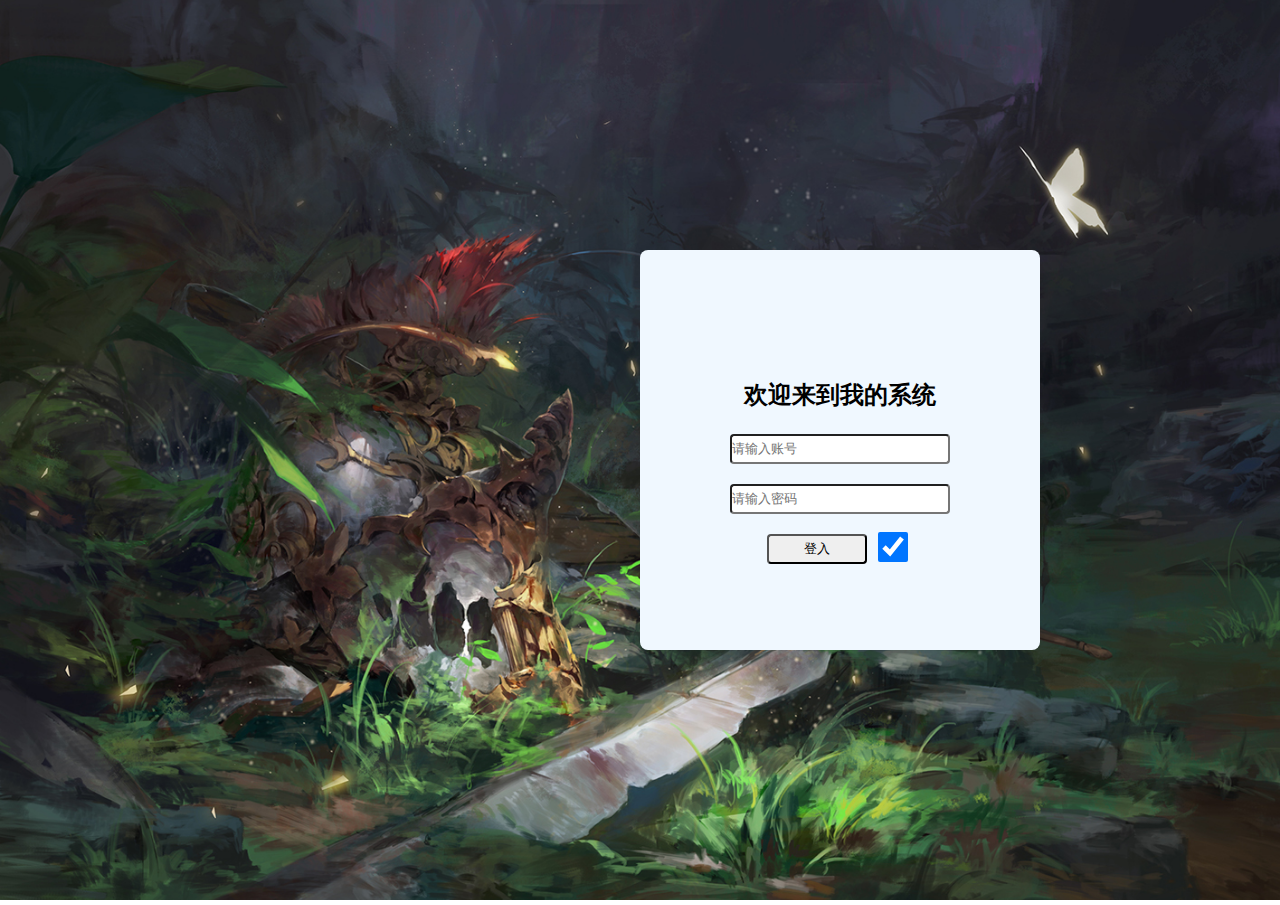
<file: Log in to.html>
<!DOCTYPE html>
<html lang="en">

<head>
    <meta charset="UTF-8">
    <meta http-equiv="X-UA-Compatible" content="IE=edge">
    <meta name="viewport" content="width=device-width, initial-scale=1.0">
    <link rel="shortcut icon" href="./picture/icon.png" type="image/x-icon">
    <link rel="stylesheet" href="./css/reset.css">
    <link rel="stylesheet" href="./css/log in to.css">
    <title>Private space</title>
</head>
<!-- 登入 -->

<body>
    <content>
        <img src="./picture/lovely.jpg" alt="无法显示">
        <div class="login">
            <ul>
                <li>
                    <h4>欢迎来到我的系统</h4>
                </li>
                <li><input type="text" placeholder="请输入账号"></li>
                <li><input type="password" placeholder="请输入密码"></li>
                <li> <button id="den">登入</button> <span><input type="checkbox" id="check" checked="true"></span>
                </li>

            </ul>
        </div>
    </content>
</body>
<script src="./js/login.js"></script>

</html>
</file>
<file: css/log in to.css>
/* 登入 */

body {
    width: 100%;
}

content img {
    width: 100vw;
    height: 100vh;
    object-fit: cover;
}

.login {
    position: fixed;
    width: 400px;
    height: 400px;
    left: 50%;
    top: 50%;
    font-size: 24px;
    border-radius: 8px;
    text-align: center;
    transform: translateY(-50%);
    background-color: aliceblue;
}

.login ul {
    margin-top: 120px;
}

.login ul li {
    line-height: 50px;
}

.login ul li input {
    width: 220px;
    height: 30px;
    border-radius: 4px;
}

.login ul li button {
    width: 100px;
    height: 30px;
    border-radius: 4px;
}

.login ul li #check {
    width: 40px;
    height: 30px;
    vertical-align: middle;
}
</file>
